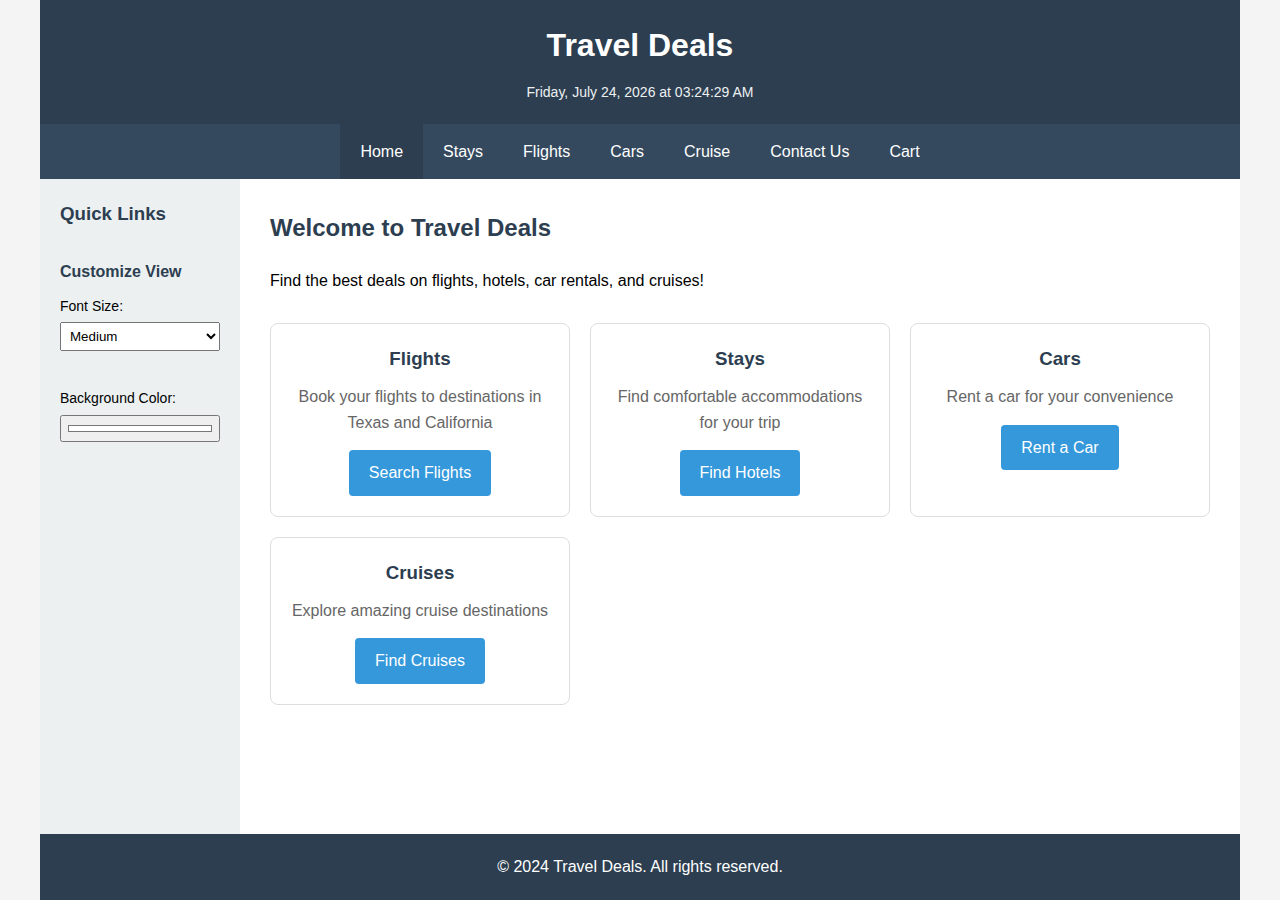
<file: files/index.html>
<!DOCTYPE html>
<html lang="en">

<head>
    <meta charset="UTF-8">
    <meta name="viewport" content="width=device-width, initial-scale=1.0">
    <title>Travel Deals - Home</title>
    <link rel="stylesheet" href="mystyle.css">
    <script src="https://code.jquery.com/jquery-3.7.1.min.js"></script>
    <script src="common.js"></script>
</head>

<body>
    <div class="container">
        <header>
            <h1>Travel Deals</h1>
            <div id="datetime"></div>
        </header>

        <nav class="horizontal-nav">
            <ul>
                <li><a href="index.html" class="active">Home</a></li>
                <li><a href="stays.html">Stays</a></li>
                <li><a href="flights.html">Flights</a></li>
                <li><a href="cars.html">Cars</a></li>
                <li><a href="cruise.html">Cruise</a></li>
                <li><a href="contact-us.html">Contact Us</a></li>
                <li><a href="cart.html">Cart</a></li>
            </ul>
        </nav>

        <div class="content-wrapper">
            <aside class="sidebar">
                <h3>Quick Links</h3>
                <div class="customization">
                    <h4>Customize View</h4>
                    <label for="fontSize">Font Size:</label>
                    <select id="fontSize">
                        <option value="14px">Small</option>
                        <option value="16px" selected>Medium</option>
                        <option value="18px">Large</option>
                        <option value="20px">Extra Large</option>
                    </select>
                    <br><br>
                    <label for="bgColor">Background Color:</label>
                    <input type="color" id="bgColor" value="#ffffff">
                </div>
            </aside>

            <main class="main-content">
                <h2>Welcome to Travel Deals</h2>
                <p>Find the best deals on flights, hotels, car rentals, and cruises!</p>

                <div class="service-cards">
                    <div class="card">
                        <h3>Flights</h3>
                        <p>Book your flights to destinations in Texas and California</p>
                        <a href="flights.html" class="btn">Search Flights</a>
                    </div>

                    <div class="card">
                        <h3>Stays</h3>
                        <p>Find comfortable accommodations for your trip</p>
                        <a href="stays.html" class="btn">Find Hotels</a>
                    </div>

                    <div class="card">
                        <h3>Cars</h3>
                        <p>Rent a car for your convenience</p>
                        <a href="cars.html" class="btn">Rent a Car</a>
                    </div>

                    <div class="card">
                        <h3>Cruises</h3>
                        <p>Explore amazing cruise destinations</p>
                        <a href="cruise.html" class="btn">Find Cruises</a>
                    </div>
                </div>
            </main>
        </div>

        <footer>
            <p>&copy; 2024 Travel Deals. All rights reserved.</p>
        </footer>
    </div>
</body>

</html>
</file>
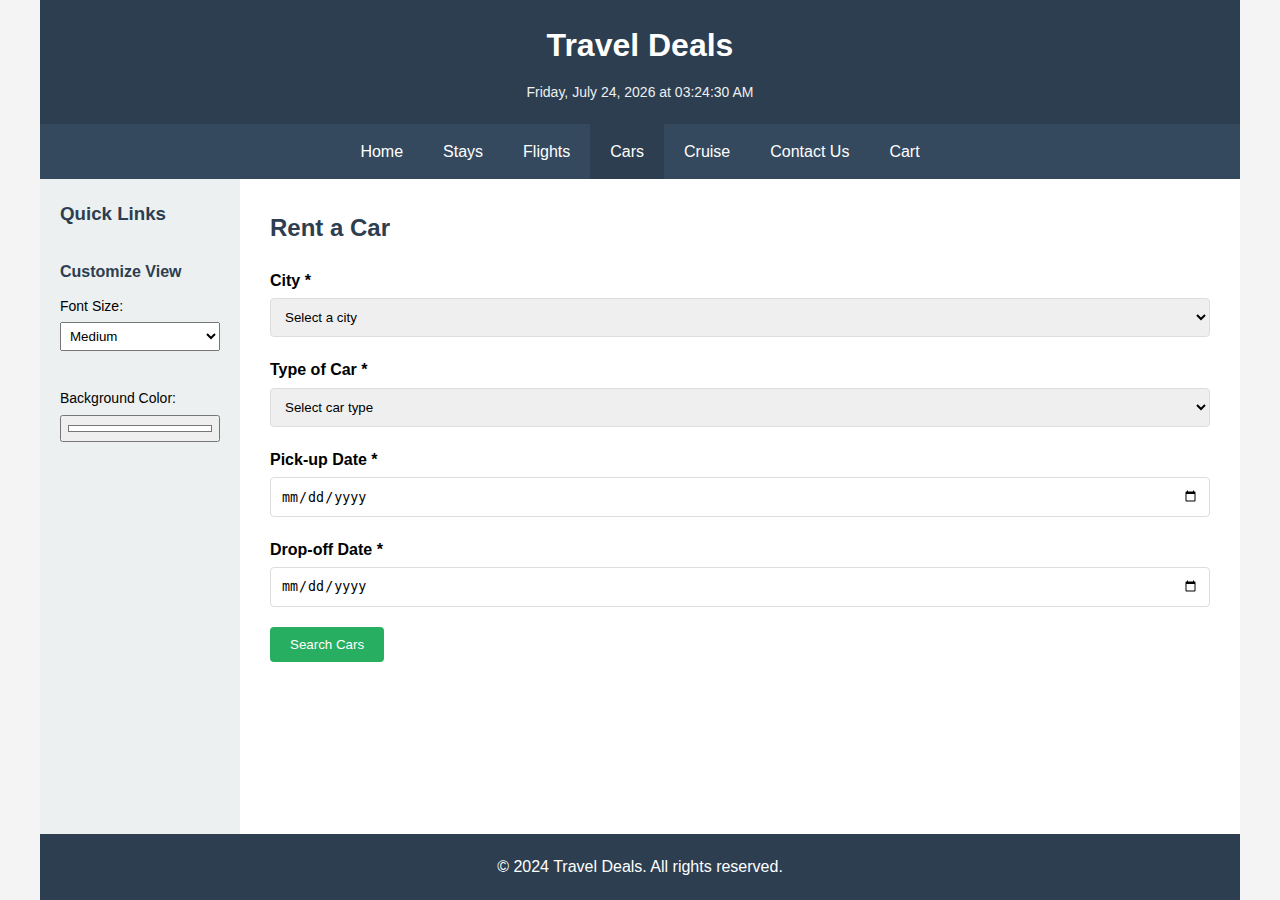
<file: files/cars.html>
<!DOCTYPE html>
<html lang="en">
<head>
    <meta charset="UTF-8">
    <meta name="viewport" content="width=device-width, initial-scale=1.0">
    <title>Travel Deals - Cars</title>
    <link rel="stylesheet" href="mystyle.css">
    <script src="https://code.jquery.com/jquery-3.7.1.min.js"></script>
    <script src="common.js"></script>
    <script src="cars.js"></script>
</head>
<body>
    <div class="container">
        <header>
            <h1>Travel Deals</h1>
            <div id="datetime"></div>
        </header>
        
        <nav class="horizontal-nav">
            <ul>
                <li><a href="index.html">Home</a></li>
                <li><a href="stays.html">Stays</a></li>
                <li><a href="flights.html">Flights</a></li>
                <li><a href="cars.html" class="active">Cars</a></li>
                <li><a href="cruise.html">Cruise</a></li>
                <li><a href="contact-us.html">Contact Us</a></li>
                <li><a href="cart.html">Cart</a></li>
            </ul>
        </nav>
        
        <div class="content-wrapper">
            <aside class="sidebar">
                <h3>Quick Links</h3>
                <div class="customization">
                    <h4>Customize View</h4>
                    <label for="fontSize">Font Size:</label>
                    <select id="fontSize">
                        <option value="14px">Small</option>
                        <option value="16px" selected>Medium</option>
                        <option value="18px">Large</option>
                        <option value="20px">Extra Large</option>
                    </select>
                    <br><br>
                    <label for="bgColor">Background Color:</label>
                    <input type="color" id="bgColor" value="#ffffff">
                </div>
            </aside>
            
            <main class="main-content">
                <h2>Rent a Car</h2>
                
                <form id="carSearchForm">
                    <div class="form-group">
                        <label for="carCity">City *</label>
                        <select id="carCity" name="carCity" required>
                            <option value="">Select a city</option>
                            <optgroup label="Texas">
                                <option value="Houston">Houston</option>
                                <option value="Dallas">Dallas</option>
                                <option value="Austin">Austin</option>
                                <option value="San Antonio">San Antonio</option>
                                <option value="Fort Worth">Fort Worth</option>
                                <option value="El Paso">El Paso</option>
                            </optgroup>
                            <optgroup label="California">
                                <option value="Los Angeles">Los Angeles</option>
                                <option value="San Francisco">San Francisco</option>
                                <option value="San Diego">San Diego</option>
                                <option value="Sacramento">Sacramento</option>
                                <option value="San Jose">San Jose</option>
                                <option value="Fresno">Fresno</option>
                            </optgroup>
                        </select>
                        <div id="carCityError" class="error"></div>
                    </div>
                    
                    <div class="form-group">
                        <label for="carType">Type of Car *</label>
                        <select id="carType" name="carType" required>
                            <option value="">Select car type</option>
                            <option value="Economy">Economy</option>
                            <option value="Compact">Compact</option>
                            <option value="Midsize">Midsize</option>
                            <option value="SUV">SUV</option>
                        </select>
                        <div id="carTypeError" class="error"></div>
                    </div>
                    
                    <div class="form-group">
                        <label for="carCheckIn">Pick-up Date *</label>
                        <input type="date" id="carCheckIn" name="carCheckIn" min="2024-09-01" max="2024-12-01" required>
                        <div id="carCheckInError" class="error"></div>
                    </div>
                    
                    <div class="form-group">
                        <label for="carCheckOut">Drop-off Date *</label>
                        <input type="date" id="carCheckOut" name="carCheckOut" min="2024-09-01" max="2024-12-01" required>
                        <div id="carCheckOutError" class="error"></div>
                    </div>
                    
                    <button type="submit" class="btn btn-submit">Search Cars</button>
                    
                    <div id="searchMessage"></div>
                </form>
                
                <div id="searchSummary" style="display:none;">
                    <h3>Search Summary</h3>
                    <div id="summaryContent"></div>
                </div>
                
                <div id="suggestedCars" style="display:none;">
                    <h3>Suggested Cars Based on Your Preferences</h3>
                    <div id="suggestedContent"></div>
                </div>
                
                <div id="carResults" class="flight-results" style="display:none;">
                    <h3>Available Cars</h3>
                    <div id="resultsContent"></div>
                </div>
            </main>
        </div>
        
        <footer>
            <p>&copy; 2024 Travel Deals. All rights reserved.</p>
        </footer>
    </div>
</body>
</html>
</file>
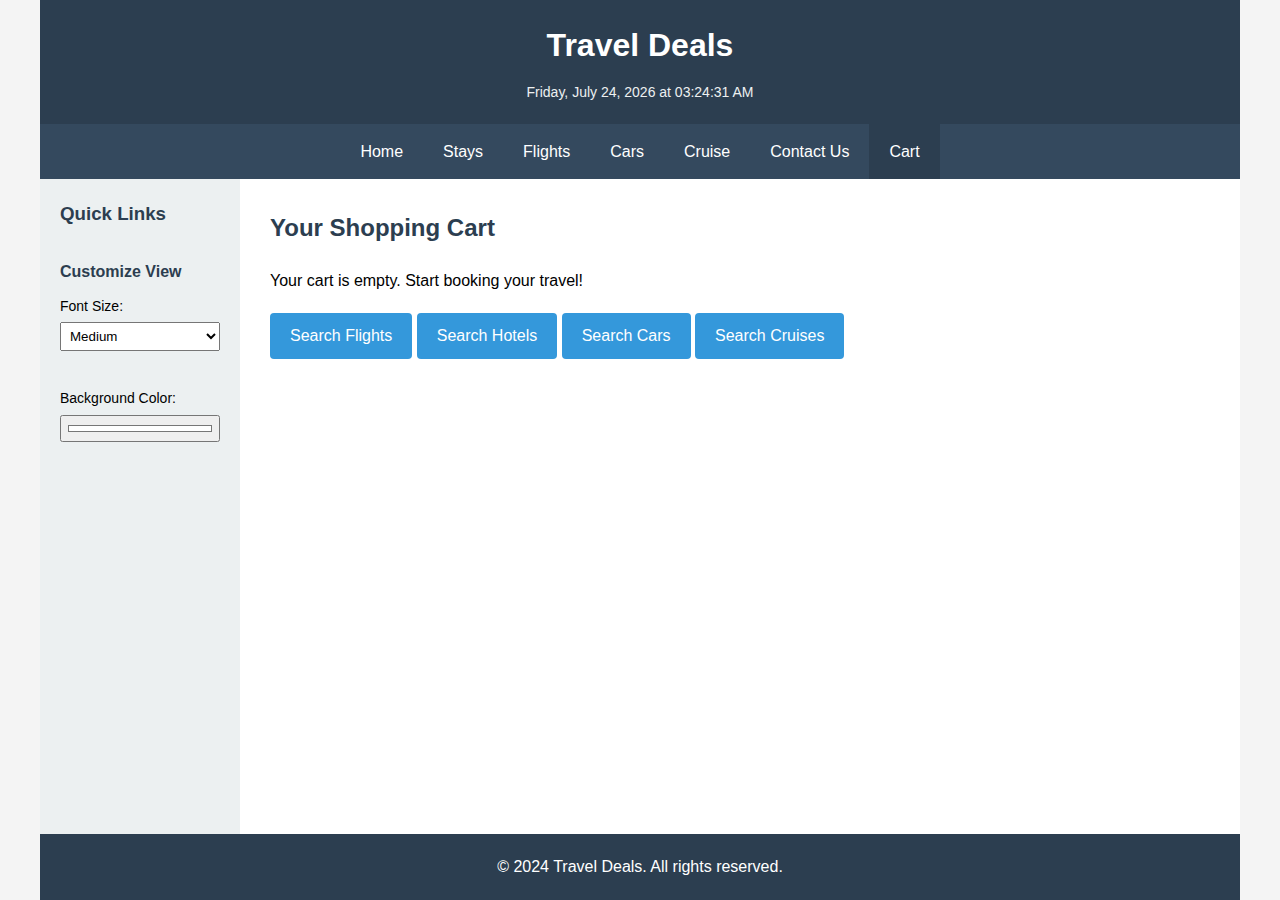
<file: files/cart.html>
<!DOCTYPE html>
<html lang="en">

<head>
    <meta charset="UTF-8">
    <meta name="viewport" content="width=device-width, initial-scale=1.0">
    <title>Travel Deals - Cart</title>
    <link rel="stylesheet" href="mystyle.css">
    <script src="https://code.jquery.com/jquery-3.7.1.min.js"></script>
    <script src="common.js"></script>
    <script src="cart.js"></script>
</head>

<body>
    <div class="container">
        <header>
            <h1>Travel Deals</h1>
            <div id="datetime"></div>
        </header>

        <nav class="horizontal-nav">
            <ul>
                <li><a href="index.html">Home</a></li>
                <li><a href="stays.html">Stays</a></li>
                <li><a href="flights.html">Flights</a></li>
                <li><a href="cars.html">Cars</a></li>
                <li><a href="cruise.html">Cruise</a></li>
                <li><a href="contact-us.html">Contact Us</a></li>
                <li><a href="cart.html" class="active">Cart</a></li>
            </ul>
        </nav>

        <div class="content-wrapper">
            <aside class="sidebar">
                <h3>Quick Links</h3>
                <div class="customization">
                    <h4>Customize View</h4>
                    <label for="fontSize">Font Size:</label>
                    <select id="fontSize">
                        <option value="14px">Small</option>
                        <option value="16px" selected>Medium</option>
                        <option value="18px">Large</option>
                        <option value="20px">Extra Large</option>
                    </select>
                    <br><br>
                    <label for="bgColor">Background Color:</label>
                    <input type="color" id="bgColor" value="#ffffff">
                </div>
            </aside>

            <main class="main-content">
                <h2>Your Shopping Cart</h2>

                <div id="cartContent">
                    <div id="flightCartSection" style="display:none;">
                        <h3>Flight Booking</h3>
                        <div id="flightCartContent"></div>
                        <div id="flightPassengerForm" style="display:none;">
                            <h4>Passenger Information</h4>
                            <form id="flightBookingForm">
                                <div id="passengerFields"></div>
                                <button type="submit" class="btn btn-submit">Book Flight</button>
                            </form>
                        </div>
                    </div>

                    <div id="hotelCartSection" style="display:none;">
                        <h3>Hotel Booking</h3>
                        <div id="hotelCartContent"></div>
                        <button id="bookHotelBtn" class="btn btn-submit">Book Hotel</button>
                    </div>

                    <div id="carCartSection" style="display:none;">
                        <h3>Car Rental Booking</h3>
                        <div id="carCartContent"></div>
                        <button id="bookCarBtn" class="btn btn-submit">Book Car</button>
                    </div>

                    <div id="cruiseCartSection" style="display:none;">
                        <h3>Cruise Booking</h3>
                        <div id="cruiseCartContent"></div>
                        <button id="bookCruiseBtn" class="btn btn-submit">Book Cruise</button>
                    </div>

                    <div id="emptyCart" style="display:none;">
                        <p>Your cart is empty. Start booking your travel!</p>
                        <div style="margin-top: 20px;">
                            <a href="flights.html" class="btn">Search Flights</a>
                            <a href="stays.html" class="btn">Search Hotels</a>
                            <a href="cars.html" class="btn">Search Cars</a>
                            <a href="cruise.html" class="btn">Search Cruises</a>
                        </div>
                    </div>

                    <div id="cartTotal" class="cart-total" style="display:none;">
                        Total: $<span id="totalAmount">0.00</span>
                    </div>

                    <div id="bookingConfirmation" style="display:none;">
                        <h3>Booking Confirmation</h3>
                        <div id="confirmationDetails"></div>
                    </div>
                </div>
            </main>
        </div>

        <footer>
            <p>&copy; 2024 Travel Deals. All rights reserved.</p>
        </footer>
    </div>
</body>

</html>
</file>
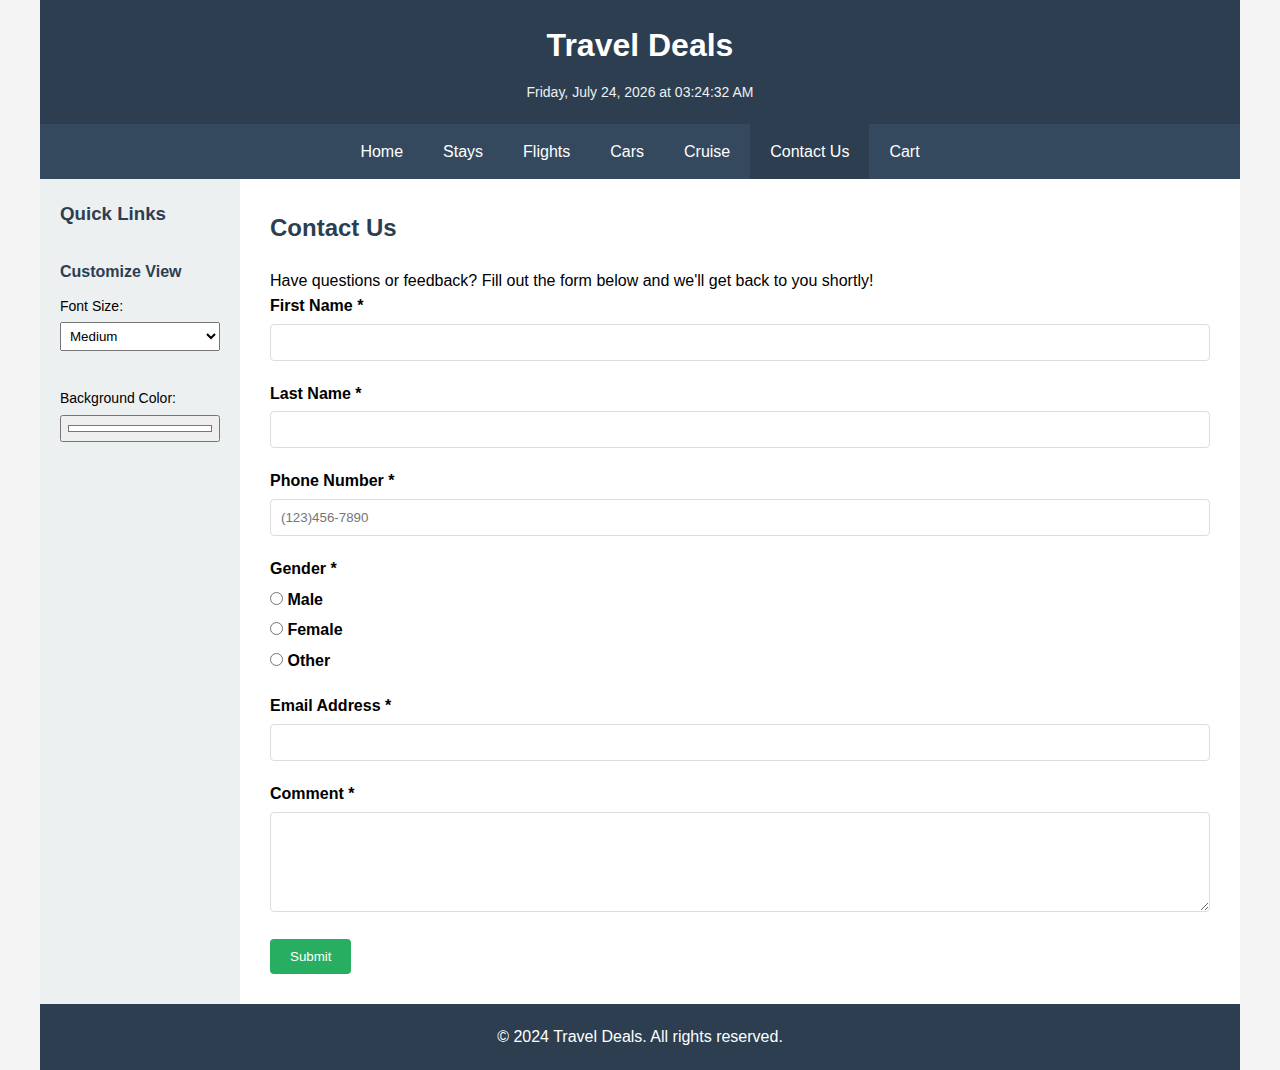
<file: files/contact-us.html>
<!DOCTYPE html>
<html lang="en">
<head>
    <meta charset="UTF-8">
    <meta name="viewport" content="width=device-width, initial-scale=1.0">
    <title>Travel Deals - Contact Us</title>
    <link rel="stylesheet" href="mystyle.css">
    <script src="https://code.jquery.com/jquery-3.7.1.min.js"></script>
    <script src="common.js"></script>
    <script src="contact.js"></script>
</head>
<body>
    <div class="container">
        <header>
            <h1>Travel Deals</h1>
            <div id="datetime"></div>
        </header>

        <nav class="horizontal-nav">
            <ul>
                <li><a href="index.html">Home</a></li>
                <li><a href="stays.html">Stays</a></li>
                <li><a href="flights.html">Flights</a></li>
                <li><a href="cars.html">Cars</a></li>
                <li><a href="cruise.html">Cruise</a></li>
                <li><a href="contact-us.html" class="active">Contact Us</a></li>
                <li><a href="cart.html">Cart</a></li>
            </ul>
        </nav>

        <div class="content-wrapper">
            <aside class="sidebar">
                <h3>Quick Links</h3>
                <div class="customization">
                    <h4>Customize View</h4>
                    <label for="fontSize">Font Size:</label>
                    <select id="fontSize">
                        <option value="14px">Small</option>
                        <option value="16px" selected>Medium</option>
                        <option value="18px">Large</option>
                        <option value="20px">Extra Large</option>
                    </select>
                    <br><br>
                    <label for="bgColor">Background Color:</label>
                    <input type="color" id="bgColor" value="#ffffff">
                </div>
            </aside>

            <main class="main-content">
                <h2>Contact Us</h2>
                <p>Have questions or feedback? Fill out the form below and we'll get back to you shortly!</p>

                <form id="contactForm">
                    <div class="form-group">
                        <label for="firstName">First Name *</label>
                        <input type="text" id="firstName" name="firstName" required>
                        <div class="error" id="firstNameError"></div>
                    </div>

                    <div class="form-group">
                        <label for="lastName">Last Name *</label>
                        <input type="text" id="lastName" name="lastName" required>
                        <div class="error" id="lastNameError"></div>
                    </div>

                    <div class="form-group">
                        <label for="phone">Phone Number *</label>
                        <input type="text" id="phone" name="phone" placeholder="(123)456-7890" required>
                        <div class="error" id="phoneError"></div>
                    </div>

                    <div class="form-group">
                        <label>Gender *</label>
                        <div class="gender-options">
                            <label><input type="radio" name="gender" value="male"> Male</label>
                            <label><input type="radio" name="gender" value="female"> Female</label>
                            <label><input type="radio" name="gender" value="other"> Other</label>
                        </div>
                        <div class="error" id="genderError"></div>
                    </div>

                    <div class="form-group">
                        <label for="email">Email Address *</label>
                        <input type="email" id="email" name="email" required>
                        <div class="error" id="emailError"></div>
                    </div>

                    <div class="form-group">
                        <label for="comment">Comment *</label>
                        <textarea id="comment" name="comment" rows="5" required></textarea>
                        <div class="error" id="commentError"></div>
                    </div>

                    <button type="submit" class="btn btn-submit">Submit</button>
                    <div id="formMessage"></div>
                </form>
            </main>
        </div>

        <footer>
            <p>&copy; 2024 Travel Deals. All rights reserved.</p>
        </footer>
    </div>
</body>
</html>
</file>
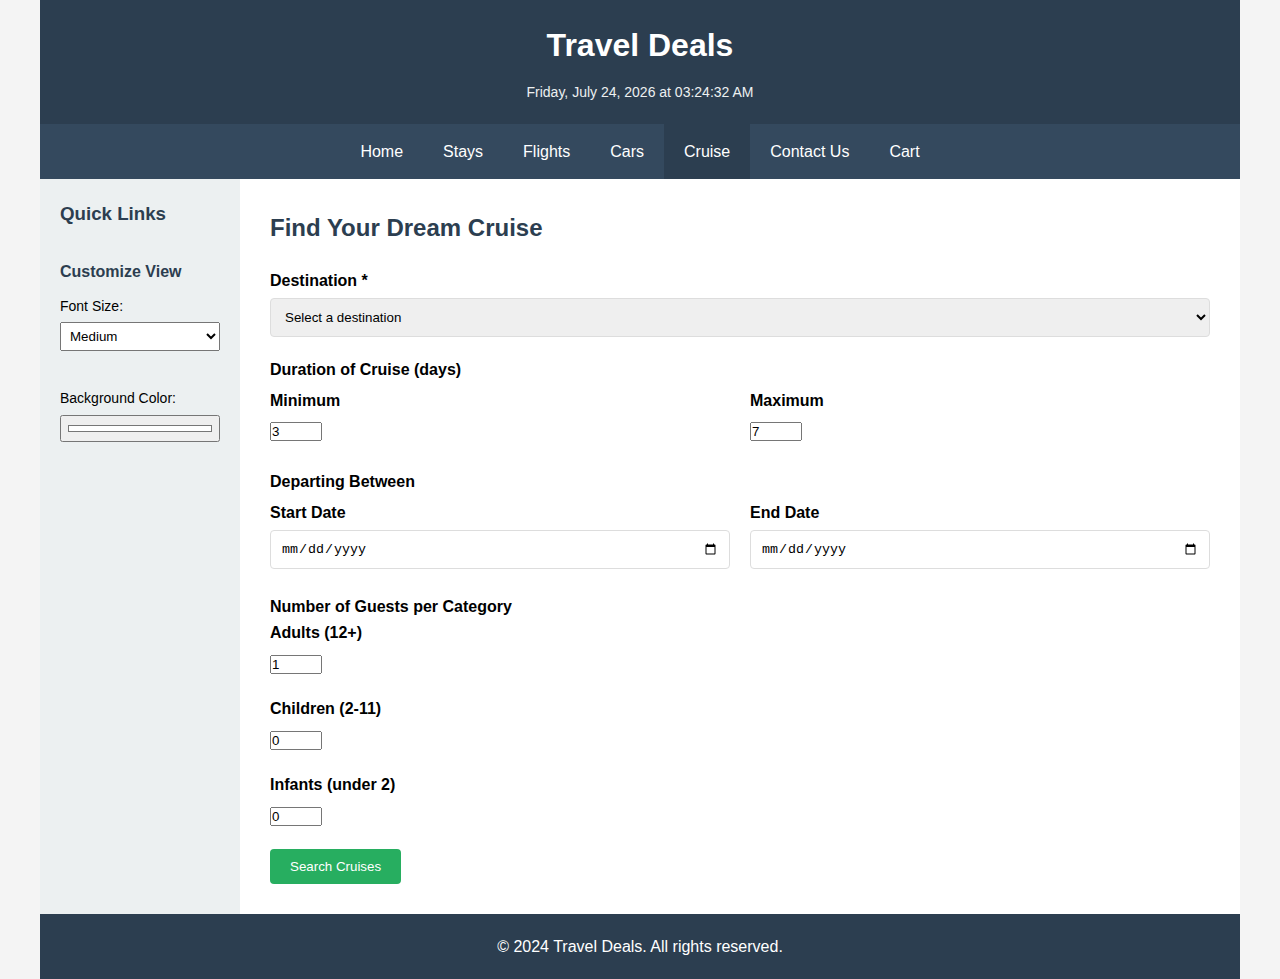
<file: files/cruise.html>
<!DOCTYPE html>
<html lang="en">
<head>
    <meta charset="UTF-8">
    <meta name="viewport" content="width=device-width, initial-scale=1.0">
    <title>Travel Deals - Cruise</title>
    <link rel="stylesheet" href="mystyle.css">
    <script src="https://code.jquery.com/jquery-3.7.1.min.js"></script>
    <script src="common.js"></script>
    <script src="cruise.js"></script>
</head>
<body>
    <div class="container">
        <header>
            <h1>Travel Deals</h1>
            <div id="datetime"></div>
        </header>
        
        <nav class="horizontal-nav">
            <ul>
                <li><a href="index.html">Home</a></li>
                <li><a href="stays.html">Stays</a></li>
                <li><a href="flights.html">Flights</a></li>
                <li><a href="cars.html">Cars</a></li>
                <li><a href="cruise.html" class="active">Cruise</a></li>
                <li><a href="contact-us.html">Contact Us</a></li>
                <li><a href="cart.html">Cart</a></li>
            </ul>
        </nav>
        
        <div class="content-wrapper">
            <aside class="sidebar">
                <h3>Quick Links</h3>
                <div class="customization">
                    <h4>Customize View</h4>
                    <label for="fontSize">Font Size:</label>
                    <select id="fontSize">
                        <option value="14px">Small</option>
                        <option value="16px" selected>Medium</option>
                        <option value="18px">Large</option>
                        <option value="20px">Extra Large</option>
                    </select>
                    <br><br>
                    <label for="bgColor">Background Color:</label>
                    <input type="color" id="bgColor" value="#ffffff">
                </div>
            </aside>
            
            <main class="main-content">
                <h2>Find Your Dream Cruise</h2>
                
                <form id="cruiseSearchForm">
                    <div class="form-group">
                        <label for="cruiseDestination">Destination *</label>
                        <select id="cruiseDestination" name="cruiseDestination" required>
                            <option value="">Select a destination</option>
                            <option value="Alaska">Alaska</option>
                            <option value="Bahamas">Bahamas</option>
                            <option value="Europe">Europe</option>
                            <option value="Mexico">Mexico</option>
                        </select>
                        <div id="destinationError" class="error"></div>
                    </div>
                    
                    <div class="form-group">
                        <label>Duration of Cruise (days)</label>
                        <div style="display: flex; gap: 20px;">
                            <div style="flex: 1;">
                                <label for="minDuration">Minimum</label>
                                <input type="number" id="minDuration" name="minDuration" min="3" max="10" value="3" required>
                                <div id="minDurationError" class="error"></div>
                            </div>
                            <div style="flex: 1;">
                                <label for="maxDuration">Maximum</label>
                                <input type="number" id="maxDuration" name="maxDuration" min="3" max="10" value="7" required>
                                <div id="maxDurationError" class="error"></div>
                            </div>
                        </div>
                    </div>
                    
                    <div class="form-group">
                        <label>Departing Between</label>
                        <div style="display: flex; gap: 20px;">
                            <div style="flex: 1;">
                                <label for="departStartDate">Start Date</label>
                                <input type="date" id="departStartDate" name="departStartDate" min="2024-09-01" max="2024-12-01" required>
                                <div id="departStartError" class="error"></div>
                            </div>
                            <div style="flex: 1;">
                                <label for="departEndDate">End Date</label>
                                <input type="date" id="departEndDate" name="departEndDate" min="2024-09-01" max="2024-12-01" required>
                                <div id="departEndError" class="error"></div>
                            </div>
                        </div>
                    </div>
                    
                    <div class="form-group">
                        <h4>Number of Guests per Category</h4>
                        <label for="cruiseAdults">Adults (12+)</label>
                        <input type="number" id="cruiseAdults" name="cruiseAdults" min="1" max="10" value="1">
                        <div id="cruiseAdultsError" class="error"></div>
                    </div>
                    
                    <div class="form-group">
                        <label for="cruiseChildren">Children (2-11)</label>
                        <input type="number" id="cruiseChildren" name="cruiseChildren" min="0" max="10" value="0">
                        <div id="cruiseChildrenError" class="error"></div>
                    </div>
                    
                    <div class="form-group">
                        <label for="cruiseInfants">Infants (under 2)</label>
                        <input type="number" id="cruiseInfants" name="cruiseInfants" min="0" max="10" value="0">
                        <div id="cruiseInfantsError" class="error"></div>
                    </div>
                    
                    <button type="submit" class="btn btn-submit">Search Cruises</button>
                    
                    <div id="searchMessage"></div>
                </form>
                
                <div id="searchSummary" style="display:none;">
                    <h3>Search Summary</h3>
                    <div id="summaryContent"></div>
                </div>
                
                <div id="cruiseResults" class="flight-results" style="display:none;">
                    <h3>Available Cruises</h3>
                    <div id="resultsContent"></div>
                </div>
            </main>
        </div>
        
        <footer>
            <p>&copy; 2024 Travel Deals. All rights reserved.</p>
        </footer>
    </div>
</body>
</html>
</file>
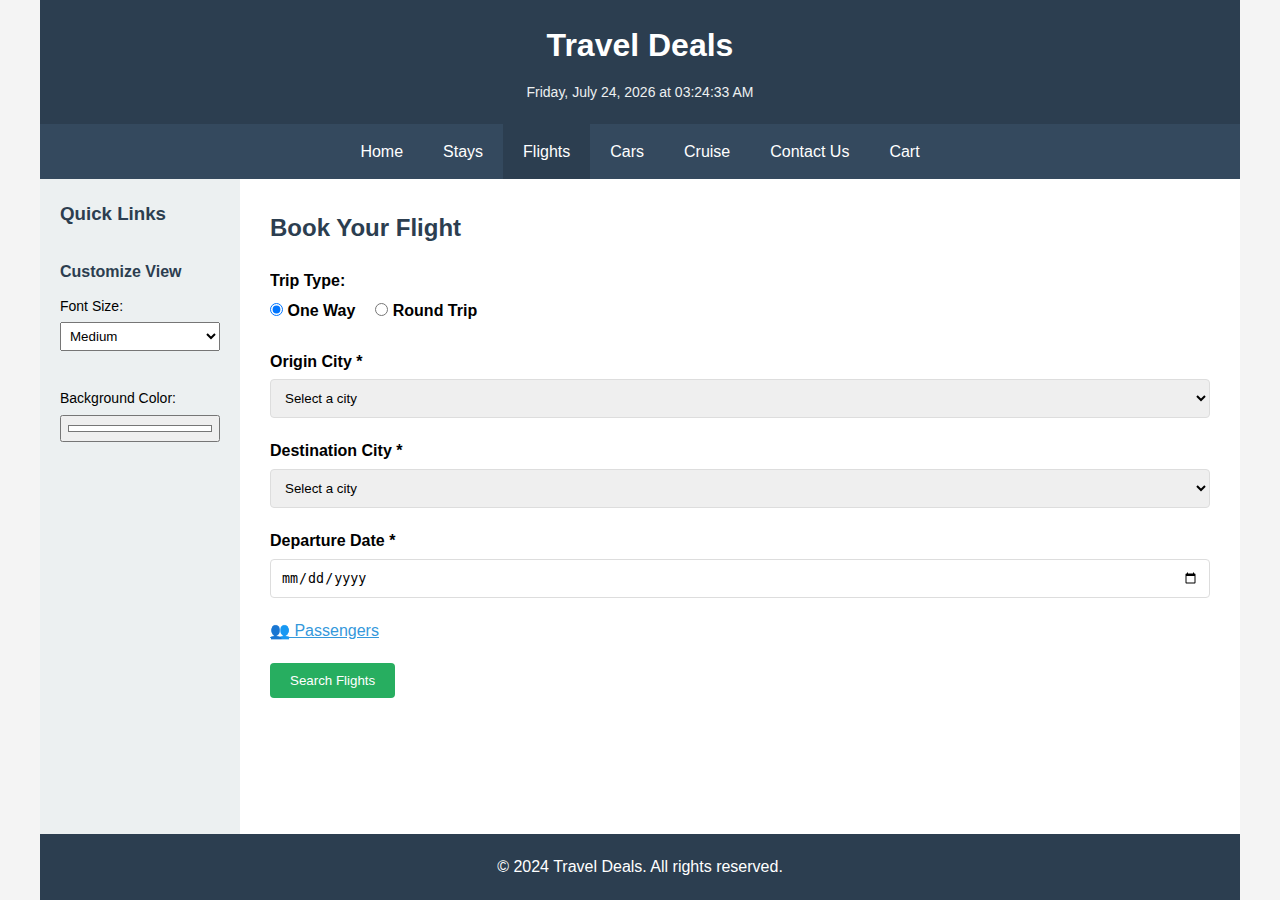
<file: files/flights.html>
<!DOCTYPE html>
<html lang="en">
<head>
    <meta charset="UTF-8">
    <meta name="viewport" content="width=device-width, initial-scale=1.0">
    <title>Travel Deals - Flights</title>
    <link rel="stylesheet" href="mystyle.css">
    <script src="https://code.jquery.com/jquery-3.7.1.min.js"></script>
    <script src="common.js"></script>
    <script src="flights.js"></script>
</head>
<body>
    <div class="container">
        <header>
            <h1>Travel Deals</h1>
            <div id="datetime"></div>
        </header>
        
        <nav class="horizontal-nav">
            <ul>
                <li><a href="index.html">Home</a></li>
                <li><a href="stays.html">Stays</a></li>
                <li><a href="flights.html" class="active">Flights</a></li>
                <li><a href="cars.html">Cars</a></li>
                <li><a href="cruise.html">Cruise</a></li>
                <li><a href="contact-us.html">Contact Us</a></li>
                <li><a href="cart.html">Cart</a></li>
            </ul>
        </nav>
        
        <div class="content-wrapper">
            <aside class="sidebar">
                <h3>Quick Links</h3>
                <div class="customization">
                    <h4>Customize View</h4>
                    <label for="fontSize">Font Size:</label>
                    <select id="fontSize">
                        <option value="14px">Small</option>
                        <option value="16px" selected>Medium</option>
                        <option value="18px">Large</option>
                        <option value="20px">Extra Large</option>
                    </select>
                    <br><br>
                    <label for="bgColor">Background Color:</label>
                    <input type="color" id="bgColor" value="#ffffff">
                </div>
            </aside>
            
            <main class="main-content">
                <h2>Book Your Flight</h2>
                
                <form id="flightSearchForm">
                    <div class="form-group">
                        <label>Trip Type:</label>
                        <div class="trip-type">
                            <label>
                                <input type="radio" name="tripType" value="oneway" checked> One Way
                            </label>
                            <label>
                                <input type="radio" name="tripType" value="roundtrip"> Round Trip
                            </label>
                        </div>
                    </div>
                    
                    <div class="form-group">
                        <label for="origin">Origin City *</label>
                        <select id="origin" name="origin" required>
                            <option value="">Select a city</option>
                            <optgroup label="Texas">
                                <option value="Houston">Houston</option>
                                <option value="Dallas">Dallas</option>
                                <option value="Austin">Austin</option>
                                <option value="San Antonio">San Antonio</option>
                                <option value="Fort Worth">Fort Worth</option>
                                <option value="El Paso">El Paso</option>
                            </optgroup>
                            <optgroup label="California">
                                <option value="Los Angeles">Los Angeles</option>
                                <option value="San Francisco">San Francisco</option>
                                <option value="San Diego">San Diego</option>
                                <option value="Sacramento">Sacramento</option>
                                <option value="San Jose">San Jose</option>
                                <option value="Fresno">Fresno</option>
                            </optgroup>
                        </select>
                        <div id="originError" class="error"></div>
                    </div>
                    
                    <div class="form-group">
                        <label for="destination">Destination City *</label>
                        <select id="destination" name="destination" required>
                            <option value="">Select a city</option>
                            <optgroup label="Texas">
                                <option value="Houston">Houston</option>
                                <option value="Dallas">Dallas</option>
                                <option value="Austin">Austin</option>
                                <option value="San Antonio">San Antonio</option>
                                <option value="Fort Worth">Fort Worth</option>
                                <option value="El Paso">El Paso</option>
                            </optgroup>
                            <optgroup label="California">
                                <option value="Los Angeles">Los Angeles</option>
                                <option value="San Francisco">San Francisco</option>
                                <option value="San Diego">San Diego</option>
                                <option value="Sacramento">Sacramento</option>
                                <option value="San Jose">San Jose</option>
                                <option value="Fresno">Fresno</option>
                            </optgroup>
                        </select>
                        <div id="destinationError" class="error"></div>
                    </div>
                    
                    <div class="form-group">
                        <label for="departureDate">Departure Date *</label>
                        <input type="date" id="departureDate" name="departureDate" min="2024-09-01" max="2024-12-01" required>
                        <div id="departureDateError" class="error"></div>
                    </div>
                    
                    <div class="form-group" id="returnDateGroup" style="display:none;">
                        <label for="returnDate">Return Date *</label>
                        <input type="date" id="returnDate" name="returnDate" min="2024-09-01" max="2024-12-01">
                        <div id="returnDateError" class="error"></div>
                    </div>
                    
                    <div class="form-group">
                        <span class="passenger-icon" id="passengerIcon">👥 Passengers</span>
                        <div class="passenger-info" id="passengerInfo">
                            <h4>Number of Passengers</h4>
                            <div class="form-group">
                                <label for="adults">Adults (12+)</label>
                                <input type="number" id="adults" name="adults" min="1" max="4" value="1">
                                <div id="adultsError" class="error"></div>
                            </div>
                            <div class="form-group">
                                <label for="children">Children (2-11)</label>
                                <input type="number" id="children" name="children" min="0" max="4" value="0">
                                <div id="childrenError" class="error"></div>
                            </div>
                            <div class="form-group">
                                <label for="infants">Infants (under 2)</label>
                                <input type="number" id="infants" name="infants" min="0" max="4" value="0">
                                <div id="infantsError" class="error"></div>
                            </div>
                        </div>
                    </div>
                    
                    <button type="submit" class="btn btn-submit">Search Flights</button>
                    
                    <div id="searchMessage"></div>
                </form>
                
                <div id="searchSummary" style="display:none;">
                    <h3>Search Summary</h3>
                    <div id="summaryContent"></div>
                </div>
                
                <div id="flightResults" class="flight-results" style="display:none;">
                    <h3>Available Flights</h3>
                    <div id="resultsContent"></div>
                </div>
            </main>
        </div>
        
        <footer>
            <p>&copy; 2024 Travel Deals. All rights reserved.</p>
        </footer>
    </div>
</body>
</html>
</file>
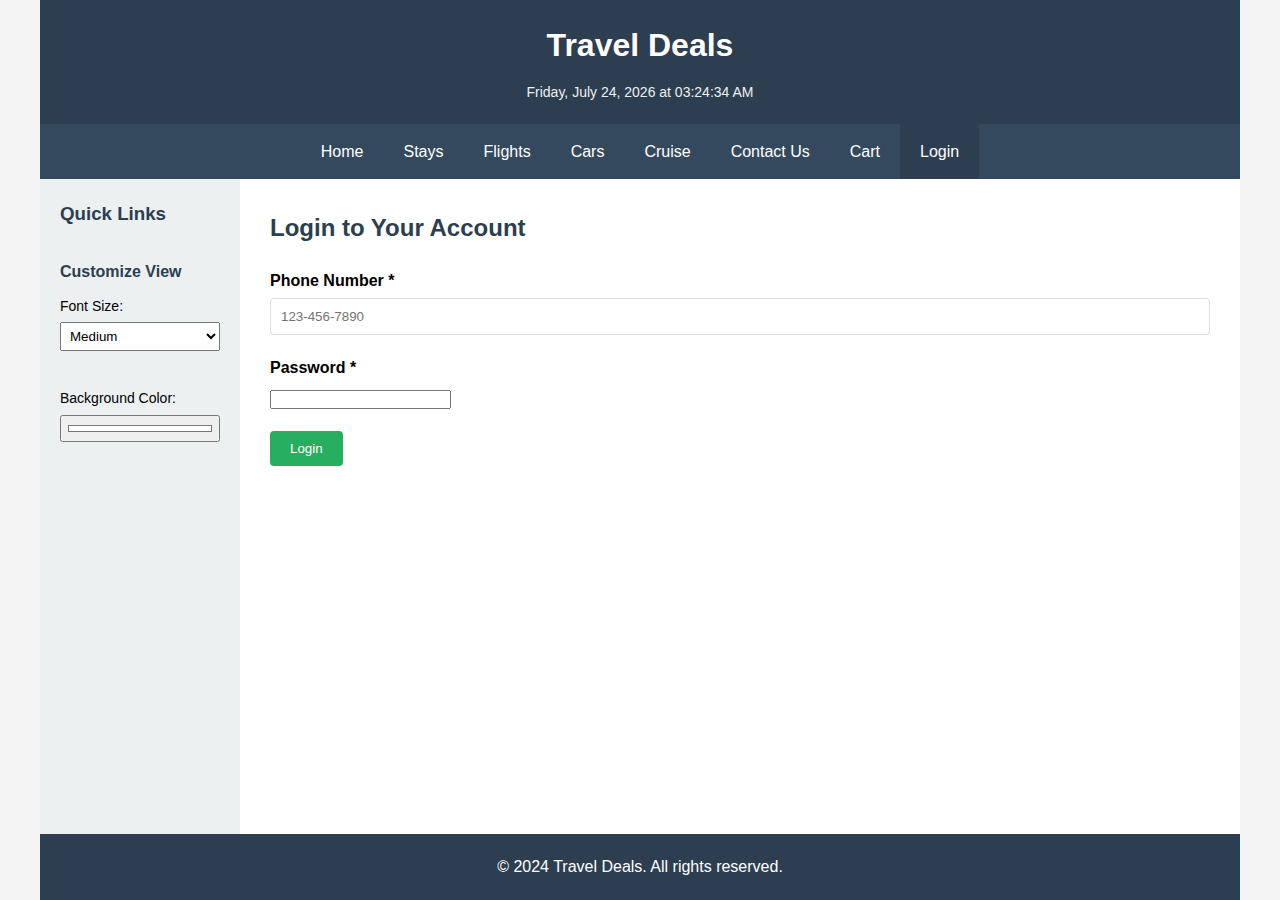
<file: files/login.html>
<!DOCTYPE html>
<html lang="en">

<head>
    <meta charset="UTF-8">
    <meta name="viewport" content="width=device-width, initial-scale=1.0">
    <title>Travel Deals - Login</title>
    <link rel="stylesheet" href="mystyle.css">
    <script src="https://code.jquery.com/jquery-3.7.1.min.js"></script>
    <script src="common.js"></script>
    <script src="login.js"></script>
</head>

<body>
    <div class="container">
        <header>
            <h1>Travel Deals</h1>
            <div id="datetime"></div>
        </header>

        <nav class="horizontal-nav">
            <ul>
                <li><a href="index.html">Home</a></li>
                <li><a href="stays.html">Stays</a></li>
                <li><a href="flights.html">Flights</a></li>
                <li><a href="cars.html">Cars</a></li>
                <li><a href="cruise.html">Cruise</a></li>
                <li><a href="contact-us.html">Contact Us</a></li>
                <li><a href="cart.html">Cart</a></li>
                <li><a href="login.html" class="active">Login</a></li>
            </ul>
        </nav>

        <div class="content-wrapper">
            <aside class="sidebar">
                <h3>Quick Links</h3>
                <div class="customization">
                    <h4>Customize View</h4>
                    <label for="fontSize">Font Size:</label>
                    <select id="fontSize">
                        <option value="14px">Small</option>
                        <option value="16px" selected>Medium</option>
                        <option value="18px">Large</option>
                        <option value="20px">Extra Large</option>
                    </select>
                    <br><br>
                    <label for="bgColor">Background Color:</label>
                    <input type="color" id="bgColor" value="#ffffff">
                </div>
            </aside>

            <main class="main-content">
                <h2>Login to Your Account</h2>
                <form id="loginForm" class="form-style">
                    <div class="form-group">
                        <label for="phone">Phone Number *</label>
                        <input type="tel" id="phone" placeholder="123-456-7890" required>
                        <div id="phoneError" class="error"></div>
                    </div>

                    <div class="form-group">
                        <label for="password">Password *</label>
                        <input type="password" id="password" required>
                        <div id="passwordError" class="error"></div>
                    </div>

                    <button type="submit" class="btn btn-submit">Login</button>
                    <div id="loginMessage"></div>
                </form>
            </main>
        </div>

        <footer>
            <p>&copy; 2024 Travel Deals. All rights reserved.</p>
        </footer>
    </div>
</body>

</html>
</file>
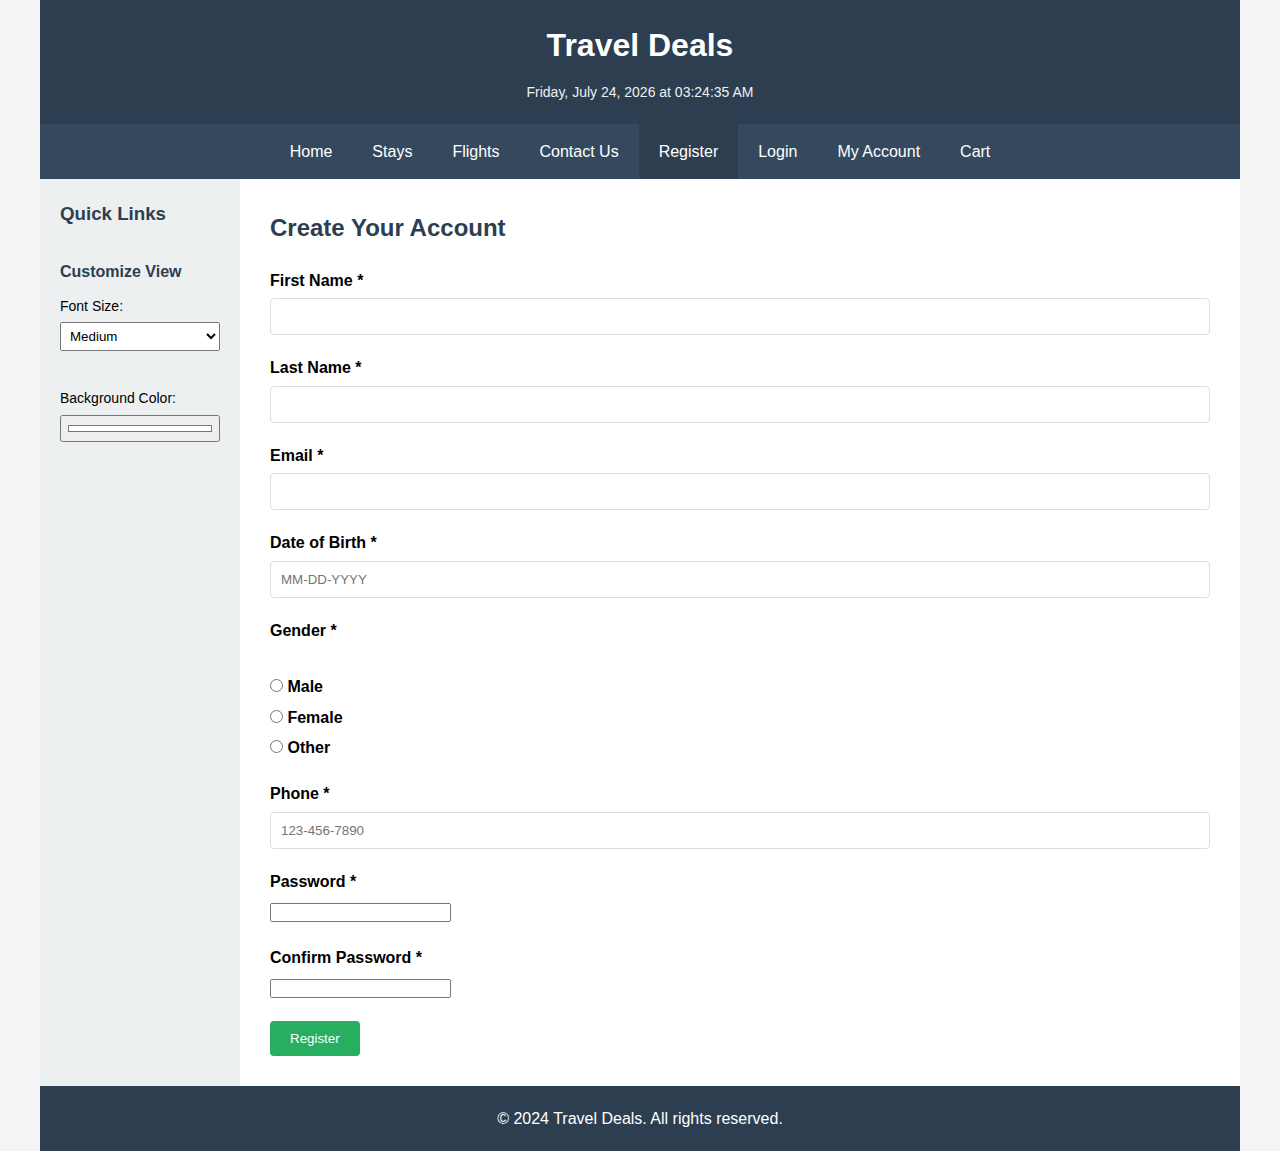
<file: files/register.html>
<!DOCTYPE html>
<html lang="en">

<head>
    <meta charset="UTF-8">
    <meta name="viewport" content="width=device-width, initial-scale=1.0">
    <title>Travel Deals - Register</title>
    <link rel="stylesheet" href="mystyle.css">
    <script src="https://code.jquery.com/jquery-3.7.1.min.js"></script>
    <script src="common.js"></script>
    <script src="register.js"></script>
</head>

<body>
    <div class="container">
        <header>
            <h1>Travel Deals</h1>
            <div id="datetime"></div>
        </header>

        <nav class="horizontal-nav">
            <ul>
                <li><a href="index.html">Home</a></li>
                <li><a href="stays.html">Stays</a></li>
                <li><a href="flights.html">Flights</a></li>
                <li><a href="contact-us.html">Contact Us</a></li>
                <li><a href="register.html" class="active">Register</a></li>
                <li><a href="login.html">Login</a></li>
                <li><a href="my-account.html">My Account</a></li>
                <li><a href="cart.html">Cart</a></li>
            </ul>
        </nav>

        <div class="content-wrapper">
            <aside class="sidebar">
                <h3>Quick Links</h3>

                <div class="customization">
                    <h4>Customize View</h4>

                    <label for="fontSize">Font Size:</label>
                    <select id="fontSize">
                        <option value="14px">Small</option>
                        <option value="16px" selected>Medium</option>
                        <option value="18px">Large</option>
                        <option value="20px">Extra Large</option>
                    </select>

                    <br><br>

                    <label for="bgColor">Background Color:</label>
                    <input type="color" id="bgColor" value="#ffffff">
                </div>
            </aside>

            <main class="main-content">
                <h2>Create Your Account</h2>

                <form id="registerForm" class="form-style">

                    <div class="form-group">
                        <label for="firstName">First Name *</label>
                        <input type="text" id="firstName" required>
                        <div id="firstNameError" class="error"></div>
                    </div>

                    <div class="form-group">
                        <label for="lastName">Last Name *</label>
                        <input type="text" id="lastName" required>
                        <div id="lastNameError" class="error"></div>
                    </div>

                    <div class="form-group">
                        <label for="email">Email *</label>
                        <input type="email" id="email" required>
                        <div id="emailError" class="error"></div>
                    </div>

                    <div class="form-group">
                        <label for="dob">Date of Birth *</label>
                        <input type="text" id="dob" placeholder="MM-DD-YYYY" required>
                        <div id="dobError" class="error"></div>
                    </div>

                    <div class="form-group">
                        <label>Gender *</label><br>
                        <label><input type="radio" name="gender" value="Male"> Male</label>
                        <label><input type="radio" name="gender" value="Female"> Female</label>
                        <label><input type="radio" name="gender" value="Other"> Other</label>
                        <div id="genderError" class="error"></div>
                    </div>

                    <div class="form-group">
                        <label for="phone">Phone *</label>
                        <input type="tel" id="phone" placeholder="123-456-7890" required>
                        <div id="phoneError" class="error"></div>
                    </div>

                    <div class="form-group">
                        <label for="password">Password *</label>
                        <input type="password" id="password" required>
                        <div id="passwordError" class="error"></div>
                    </div>

                    <div class="form-group">
                        <label for="confirmPassword">Confirm Password *</label>
                        <input type="password" id="confirmPassword" required>
                        <div id="confirmPasswordError" class="error"></div>
                    </div>

                    <button type="submit" class="btn btn-submit">Register</button>

                    <div id="registerMessage"></div>

                </form>
            </main>
        </div>

        <footer>
            <p>&copy; 2024 Travel Deals. All rights reserved.</p>
        </footer>
    </div>
</body>

</html>
</file>
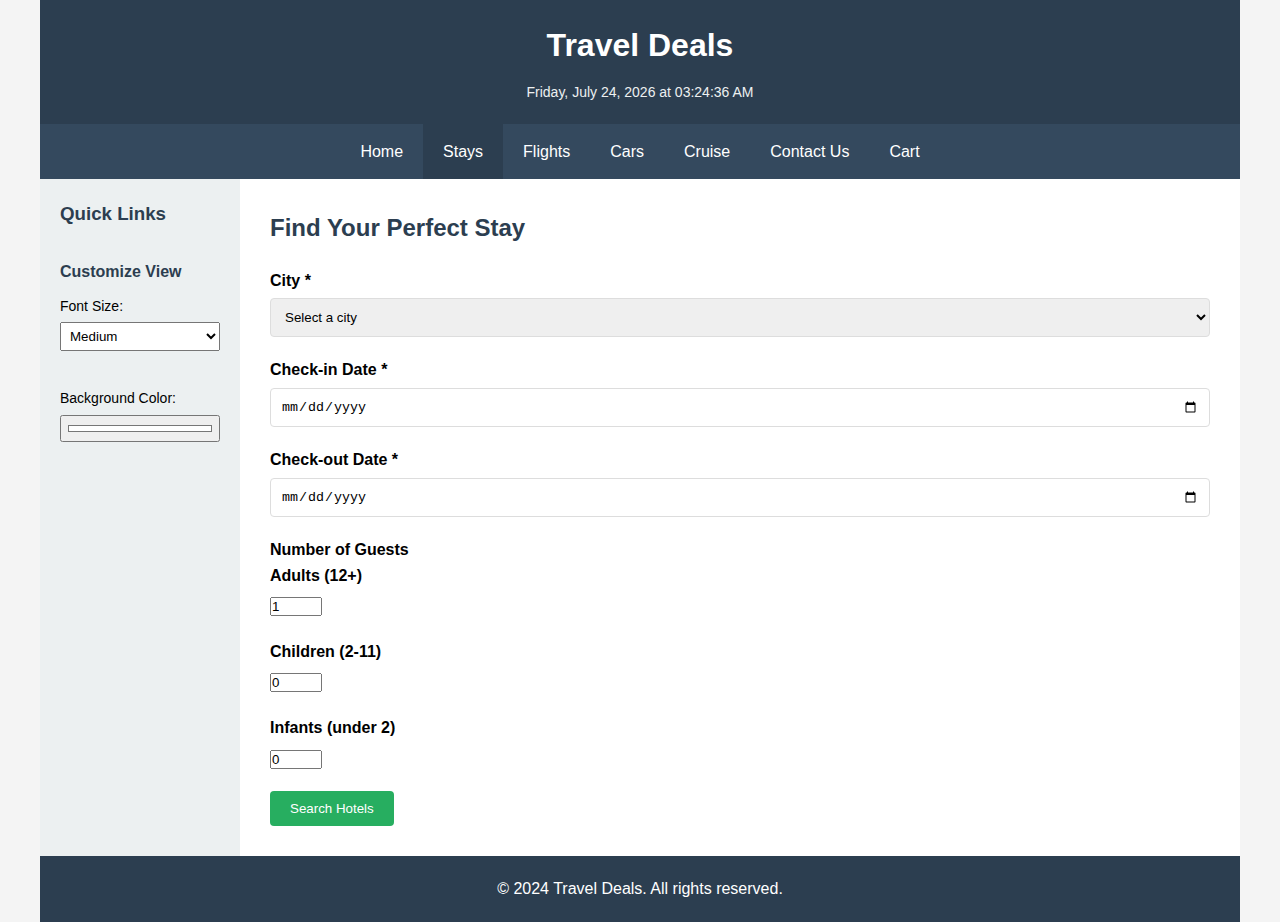
<file: files/stays.html>
<!DOCTYPE html>
<html lang="en">
<head>
    <meta charset="UTF-8">
    <meta name="viewport" content="width=device-width, initial-scale=1.0">
    <title>Travel Deals - Stays</title>
    <link rel="stylesheet" href="mystyle.css">
    <script src="https://code.jquery.com/jquery-3.7.1.min.js"></script>
    <script src="common.js"></script>
    <script src="stays.js"></script>
</head>
<body>
    <div class="container">
        <header>
            <h1>Travel Deals</h1>
            <div id="datetime"></div>
        </header>
        
        <nav class="horizontal-nav">
            <ul>
                <li><a href="index.html">Home</a></li>
                <li><a href="stays.html" class="active">Stays</a></li>
                <li><a href="flights.html">Flights</a></li>
                <li><a href="cars.html">Cars</a></li>
                <li><a href="cruise.html">Cruise</a></li>
                <li><a href="contact-us.html">Contact Us</a></li>
                <li><a href="cart.html">Cart</a></li>
            </ul>
        </nav>
        
        <div class="content-wrapper">
            <aside class="sidebar">
                <h3>Quick Links</h3>
                <div class="customization">
                    <h4>Customize View</h4>
                    <label for="fontSize">Font Size:</label>
                    <select id="fontSize">
                        <option value="14px">Small</option>
                        <option value="16px" selected>Medium</option>
                        <option value="18px">Large</option>
                        <option value="20px">Extra Large</option>
                    </select>
                    <br><br>
                    <label for="bgColor">Background Color:</label>
                    <input type="color" id="bgColor" value="#ffffff">
                </div>
            </aside>
            
            <main class="main-content">
                <h2>Find Your Perfect Stay</h2>
                
                <form id="staySearchForm">
                    <div class="form-group">
                        <label for="city">City *</label>
                        <select id="city" name="city" required>
                            <option value="">Select a city</option>
                            <optgroup label="Texas">
                                <option value="Houston">Houston</option>
                                <option value="Dallas">Dallas</option>
                                <option value="Austin">Austin</option>
                                <option value="San Antonio">San Antonio</option>
                                <option value="Fort Worth">Fort Worth</option>
                                <option value="El Paso">El Paso</option>
                            </optgroup>
                            <optgroup label="California">
                                <option value="Los Angeles">Los Angeles</option>
                                <option value="San Francisco">San Francisco</option>
                                <option value="San Diego">San Diego</option>
                                <option value="Sacramento">Sacramento</option>
                                <option value="San Jose">San Jose</option>
                                <option value="Fresno">Fresno</option>
                            </optgroup>
                        </select>
                        <div id="cityError" class="error"></div>
                    </div>
                    
                    <div class="form-group">
                        <label for="checkInDate">Check-in Date *</label>
                        <input type="date" id="checkInDate" name="checkInDate" min="2024-09-01" max="2024-12-01" required>
                        <div id="checkInError" class="error"></div>
                    </div>
                    
                    <div class="form-group">
                        <label for="checkOutDate">Check-out Date *</label>
                        <input type="date" id="checkOutDate" name="checkOutDate" min="2024-09-01" max="2024-12-01" required>
                        <div id="checkOutError" class="error"></div>
                    </div>
                    
                    <div class="form-group">
                        <h4>Number of Guests</h4>
                        <label for="adultGuests">Adults (12+)</label>
                        <input type="number" id="adultGuests" name="adultGuests" min="1" max="10" value="1">
                        <div id="adultGuestsError" class="error"></div>
                    </div>
                    
                    <div class="form-group">
                        <label for="childGuests">Children (2-11)</label>
                        <input type="number" id="childGuests" name="childGuests" min="0" max="10" value="0">
                        <div id="childGuestsError" class="error"></div>
                    </div>
                    
                    <div class="form-group">
                        <label for="infantGuests">Infants (under 2)</label>
                        <input type="number" id="infantGuests" name="infantGuests" min="0" max="10" value="0">
                        <div id="infantGuestsError" class="error"></div>
                    </div>
                    
                    <button type="submit" class="btn btn-submit">Search Hotels</button>
                    
                    <div id="searchMessage"></div>
                </form>
                
                <div id="searchSummary" style="display:none;">
                    <h3>Search Summary</h3>
                    <div id="summaryContent"></div>
                </div>
                
                <div id="hotelResults" class="flight-results" style="display:none;">
                    <h3>Available Hotels</h3>
                    <div id="resultsContent"></div>
                </div>
            </main>
        </div>
        
        <footer>
            <p>&copy; 2024 Travel Deals. All rights reserved.</p>
        </footer>
    </div>
</body>
</html>
</file>
<file: files/mystyle.css>
* {
    margin: 0;
    padding: 0;
    box-sizing: border-box;
}

body {
    font-family: Arial, sans-serif;
    font-size: 16px;
    line-height: 1.6;
    background-color: #f4f4f4;
}

.container {
    max-width: 1200px;
    margin: 0 auto;
    background-color: white;
    min-height: 100vh;
    display: flex;
    flex-direction: column;
}

header {
    background-color: #2c3e50;
    color: white;
    padding: 20px;
    text-align: center;
}

header h1 {
    margin-bottom: 10px;
}

#datetime {
    font-size: 14px;
    color: #ecf0f1;
}

.horizontal-nav {
    background-color: #34495e;
}

.horizontal-nav ul {
    list-style: none;
    display: flex;
    justify-content: center;
    flex-wrap: wrap;
}

.horizontal-nav li {
    margin: 0;
}

.horizontal-nav a {
    display: block;
    color: white;
    text-decoration: none;
    padding: 15px 20px;
    transition: background-color 0.3s;
}

.horizontal-nav a:hover,
.horizontal-nav a.active {
    background-color: #2c3e50;
}

.content-wrapper {
    display: flex;
    flex: 1;
}

.sidebar {
    width: 200px;
    background-color: #ecf0f1;
    padding: 20px;
    min-height: 400px;
}

.sidebar h3 {
    margin-bottom: 15px;
    color: #2c3e50;
}

.customization {
    margin-top: 30px;
}

.customization h4 {
    margin-bottom: 10px;
    color: #2c3e50;
}

.customization label {
    display: block;
    margin-top: 10px;
    margin-bottom: 5px;
    font-size: 14px;
}

.customization select,
.customization input[type="color"] {
    width: 100%;
    padding: 5px;
}

.main-content {
    flex: 1;
    padding: 30px;
}

.main-content h2 {
    color: #2c3e50;
    margin-bottom: 20px;
}

footer {
    background-color: #2c3e50;
    color: white;
    text-align: center;
    padding: 20px;
    margin-top: auto;
}

.form-group {
    margin-bottom: 20px;
}

.form-group label {
    display: block;
    margin-bottom: 5px;
    font-weight: bold;
}

.form-group input[type="text"],
.form-group input[type="email"],
.form-group input[type="tel"],
.form-group input[type="date"],
.form-group textarea,
.form-group select {
    width: 100%;
    padding: 10px;
    border: 1px solid #ddd;
    border-radius: 4px;
}

.form-group textarea {
    resize: vertical;
    min-height: 100px;
}

.radio-group {
    display: flex;
    gap: 20px;
}

.radio-group label {
    font-weight: normal;
    display: flex;
    align-items: center;
}

.radio-group input[type="radio"] {
    margin-right: 5px;
}

.error {
    color: red;
    font-size: 14px;
    margin-top: 5px;
}

.success {
    color: green;
    font-size: 14px;
    margin-top: 10px;
}

.btn {
    display: inline-block;
    background-color: #3498db;
    color: white;
    padding: 10px 20px;
    text-decoration: none;
    border: none;
    border-radius: 4px;
    cursor: pointer;
    transition: background-color 0.3s;
}

.btn:hover {
    background-color: #2980b9;
}

.btn-submit {
    background-color: #27ae60;
}

.btn-submit:hover {
    background-color: #229954;
}

.btn-cancel {
    background-color: #e74c3c;
}

.btn-cancel:hover {
    background-color: #c0392b;
}

.service-cards {
    display: grid;
    grid-template-columns: repeat(auto-fit, minmax(250px, 1fr));
    gap: 20px;
    margin-top: 30px;
}

.card {
    background-color: #fff;
    border: 1px solid #ddd;
    border-radius: 8px;
    padding: 20px;
    text-align: center;
    transition: box-shadow 0.3s;
}

.card:hover {
    box-shadow: 0 4px 8px rgba(0, 0, 0, 0.1);
}

.card h3 {
    color: #2c3e50;
    margin-bottom: 10px;
}

.card p {
    color: #666;
    margin-bottom: 15px;
}

.trip-type {
    display: flex;
    gap: 20px;
    margin-bottom: 20px;
}

.passenger-info {
    background-color: #f8f9fa;
    padding: 15px;
    border-radius: 5px;
    margin-top: 20px;
    display: none;
}

.passenger-icon {
    cursor: pointer;
    color: #3498db;
    text-decoration: underline;
}

.flight-results {
    margin-top: 30px;
}

.flight-item {
    background-color: #f8f9fa;
    border: 1px solid #ddd;
    padding: 15px;
    margin-bottom: 15px;
    border-radius: 5px;
}

.flight-item:hover {
    background-color: #e9ecef;
}

.cart-item {
    background-color: #f8f9fa;
    border: 1px solid #ddd;
    padding: 20px;
    margin-bottom: 20px;
    border-radius: 5px;
}

.cart-total {
    font-size: 20px;
    font-weight: bold;
    color: #2c3e50;
    text-align: right;
    margin-top: 20px;
    padding-top: 20px;
    border-top: 2px solid #ddd;
}

@media (max-width: 768px) {
    .content-wrapper {
        flex-direction: column;
    }
    .sidebar {
        width: 100%;
    }
    .horizontal-nav ul {
        flex-direction: column;
    }
    .service-cards {
        grid-template-columns: 1fr;
    }
}
</file>
